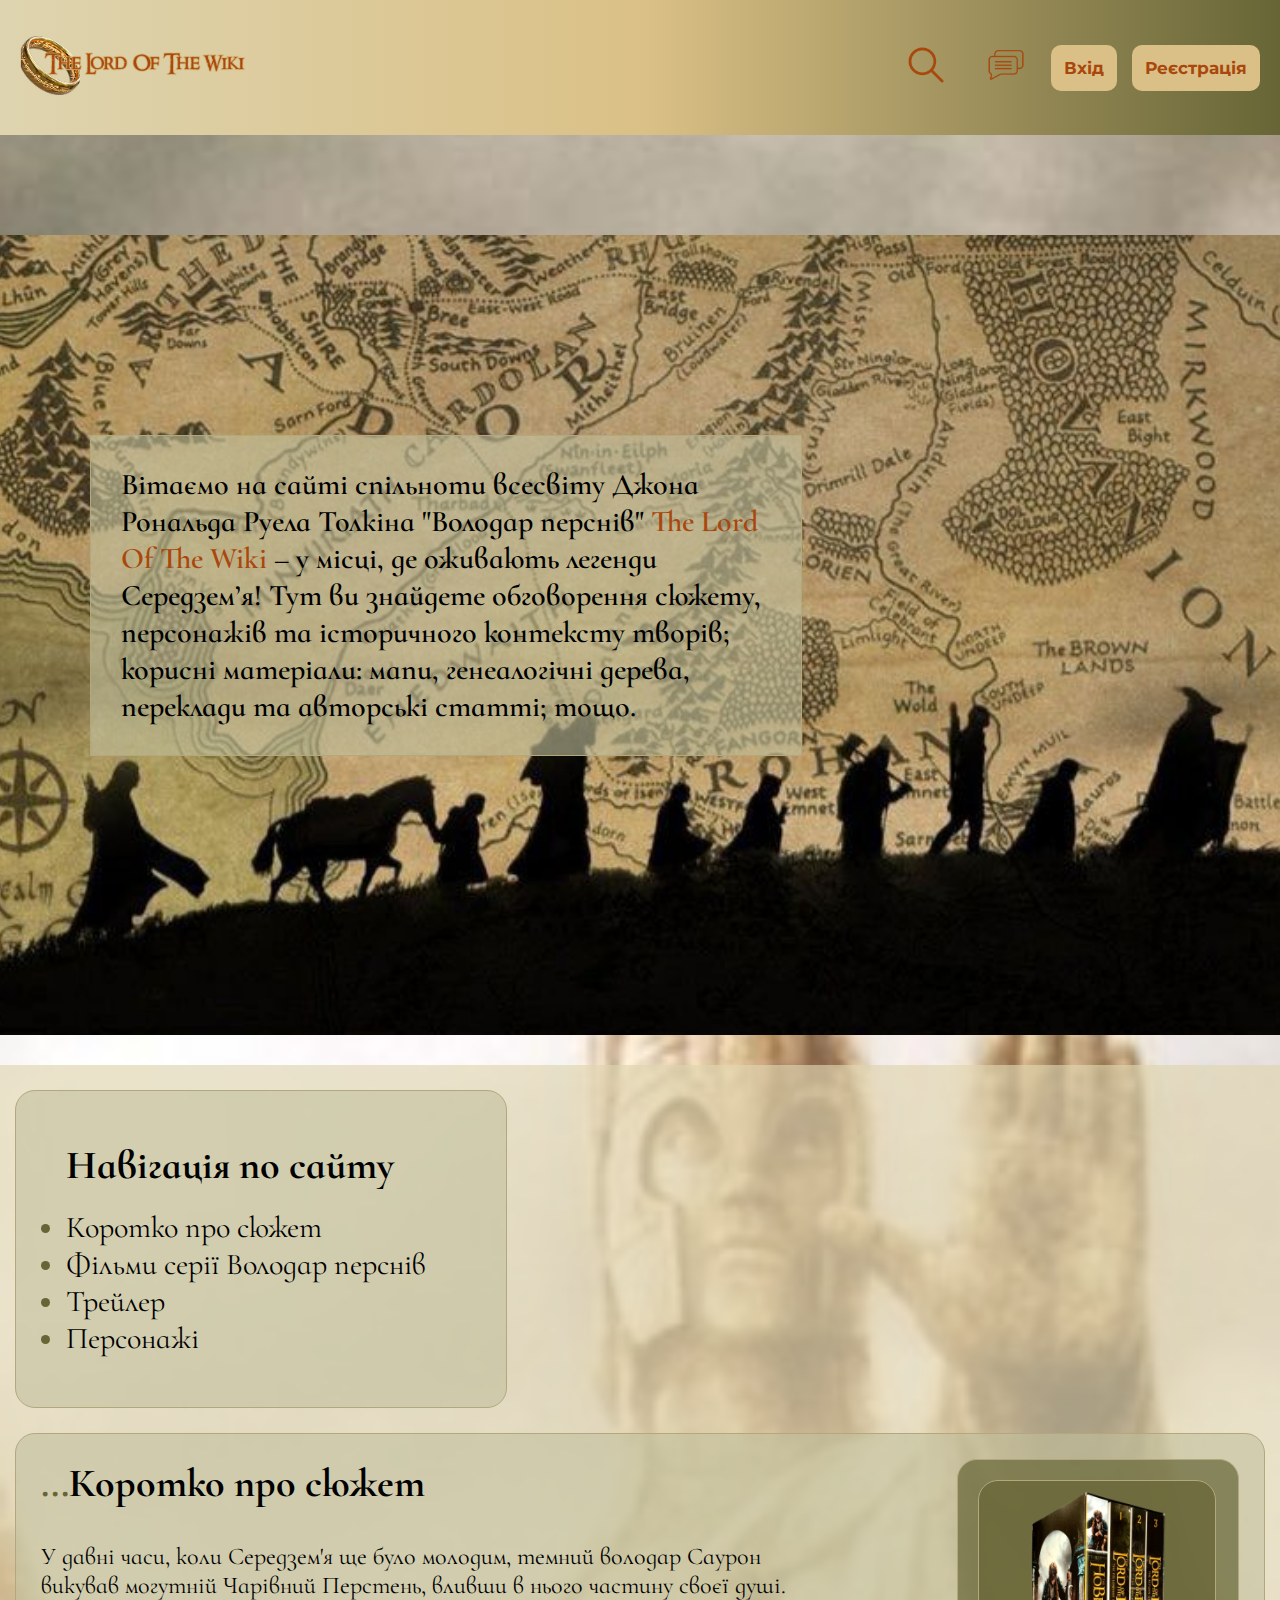
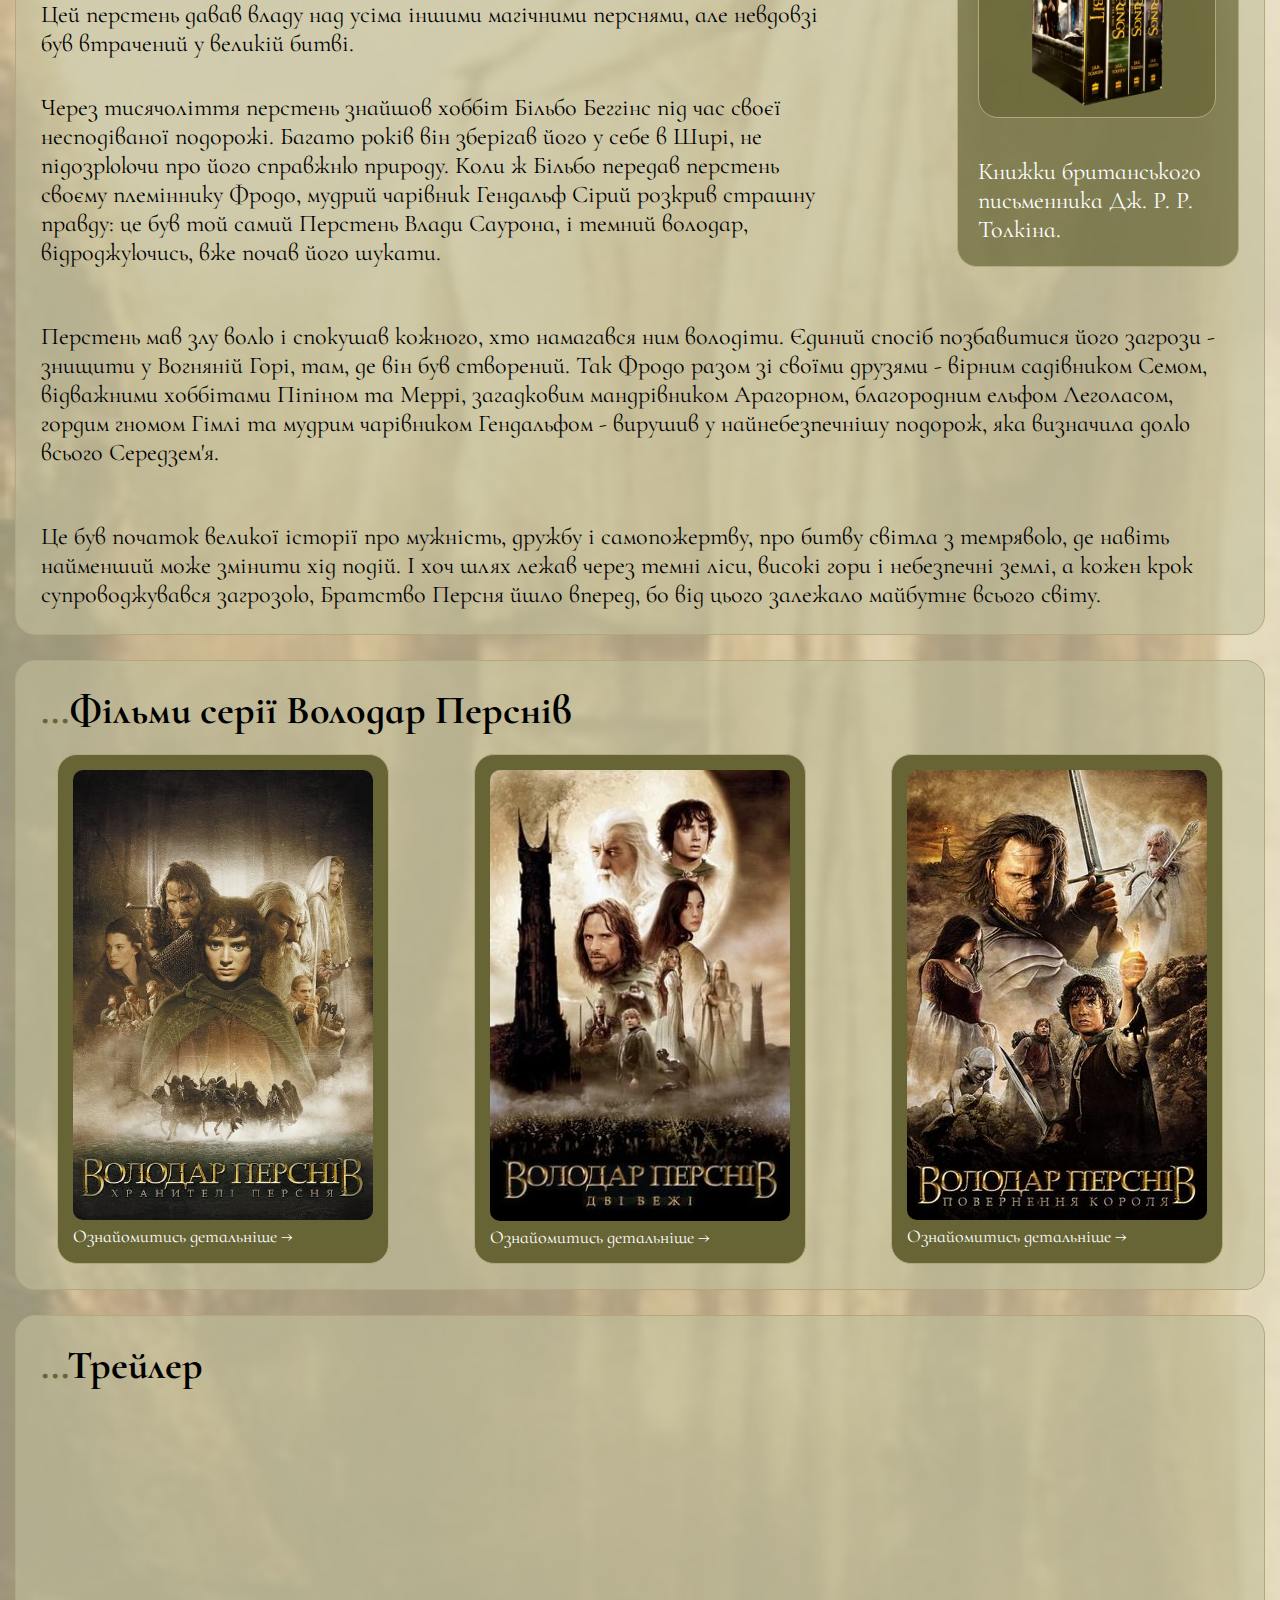
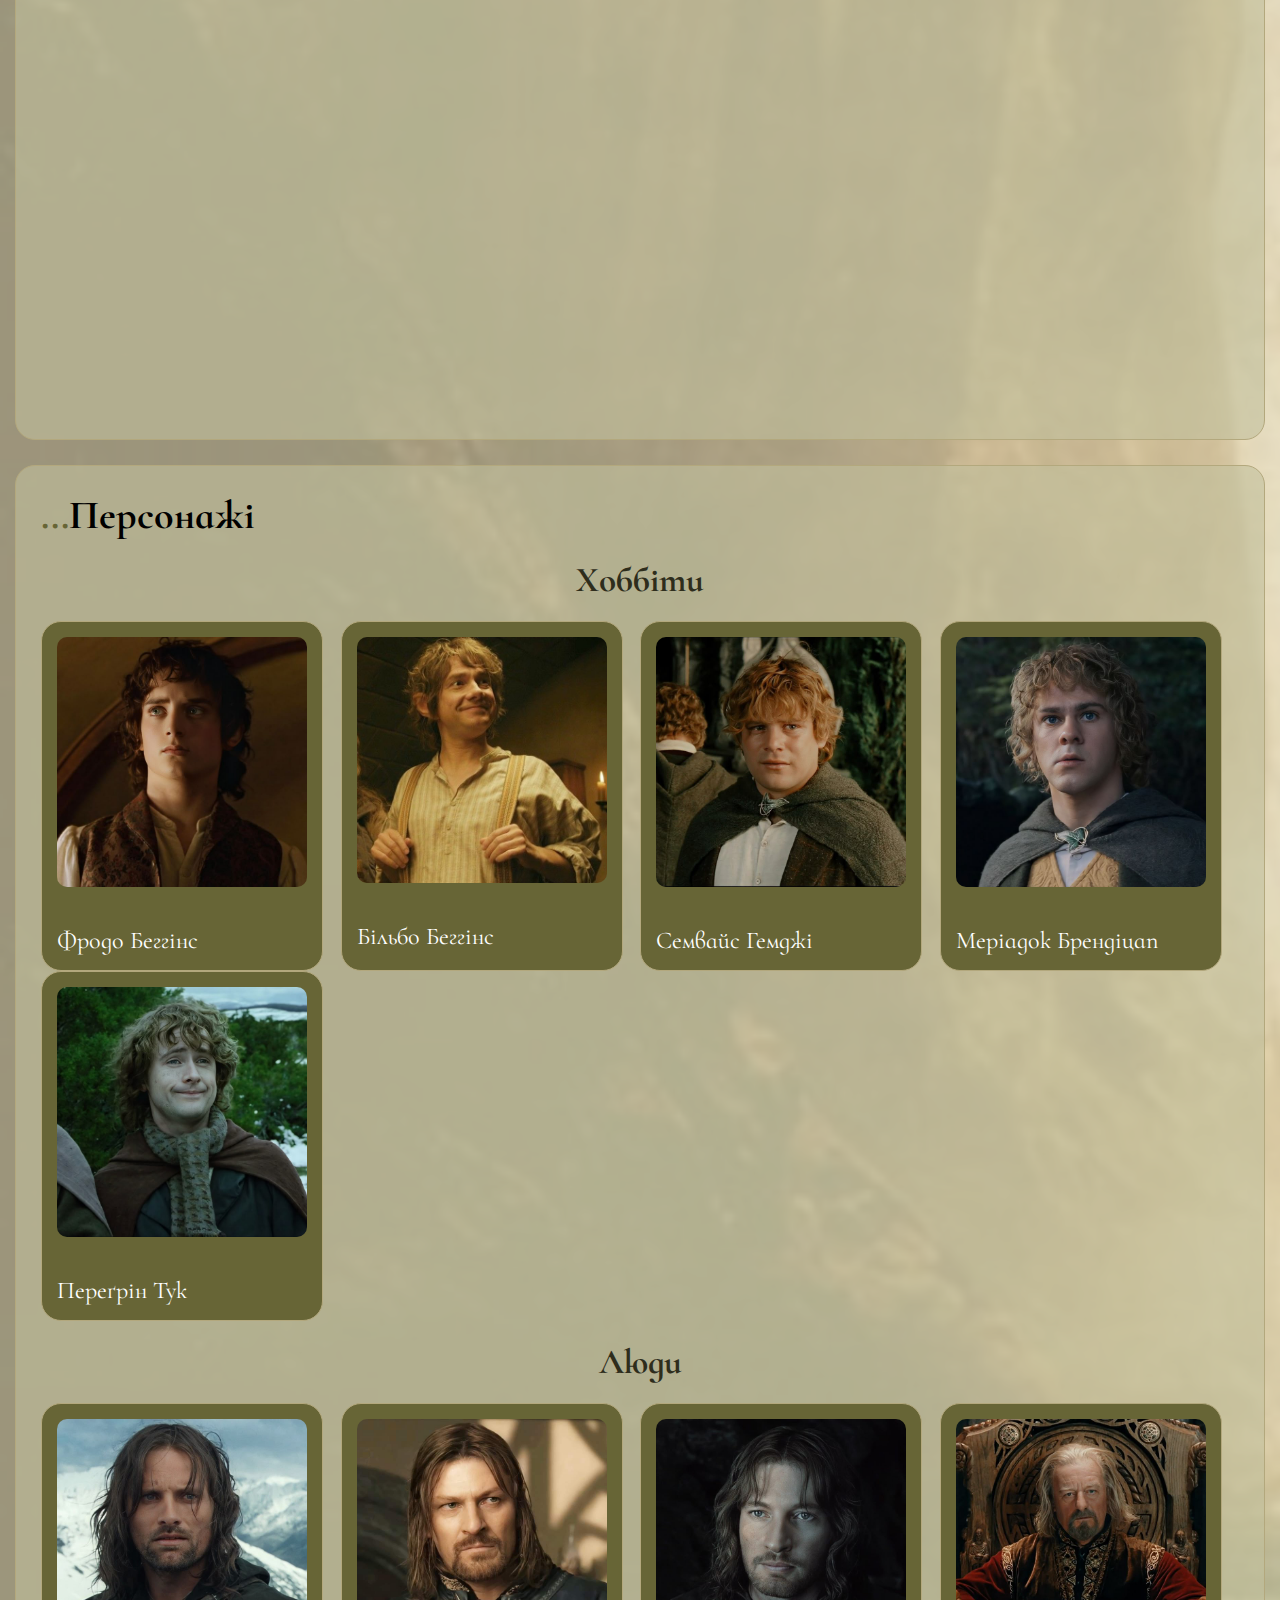
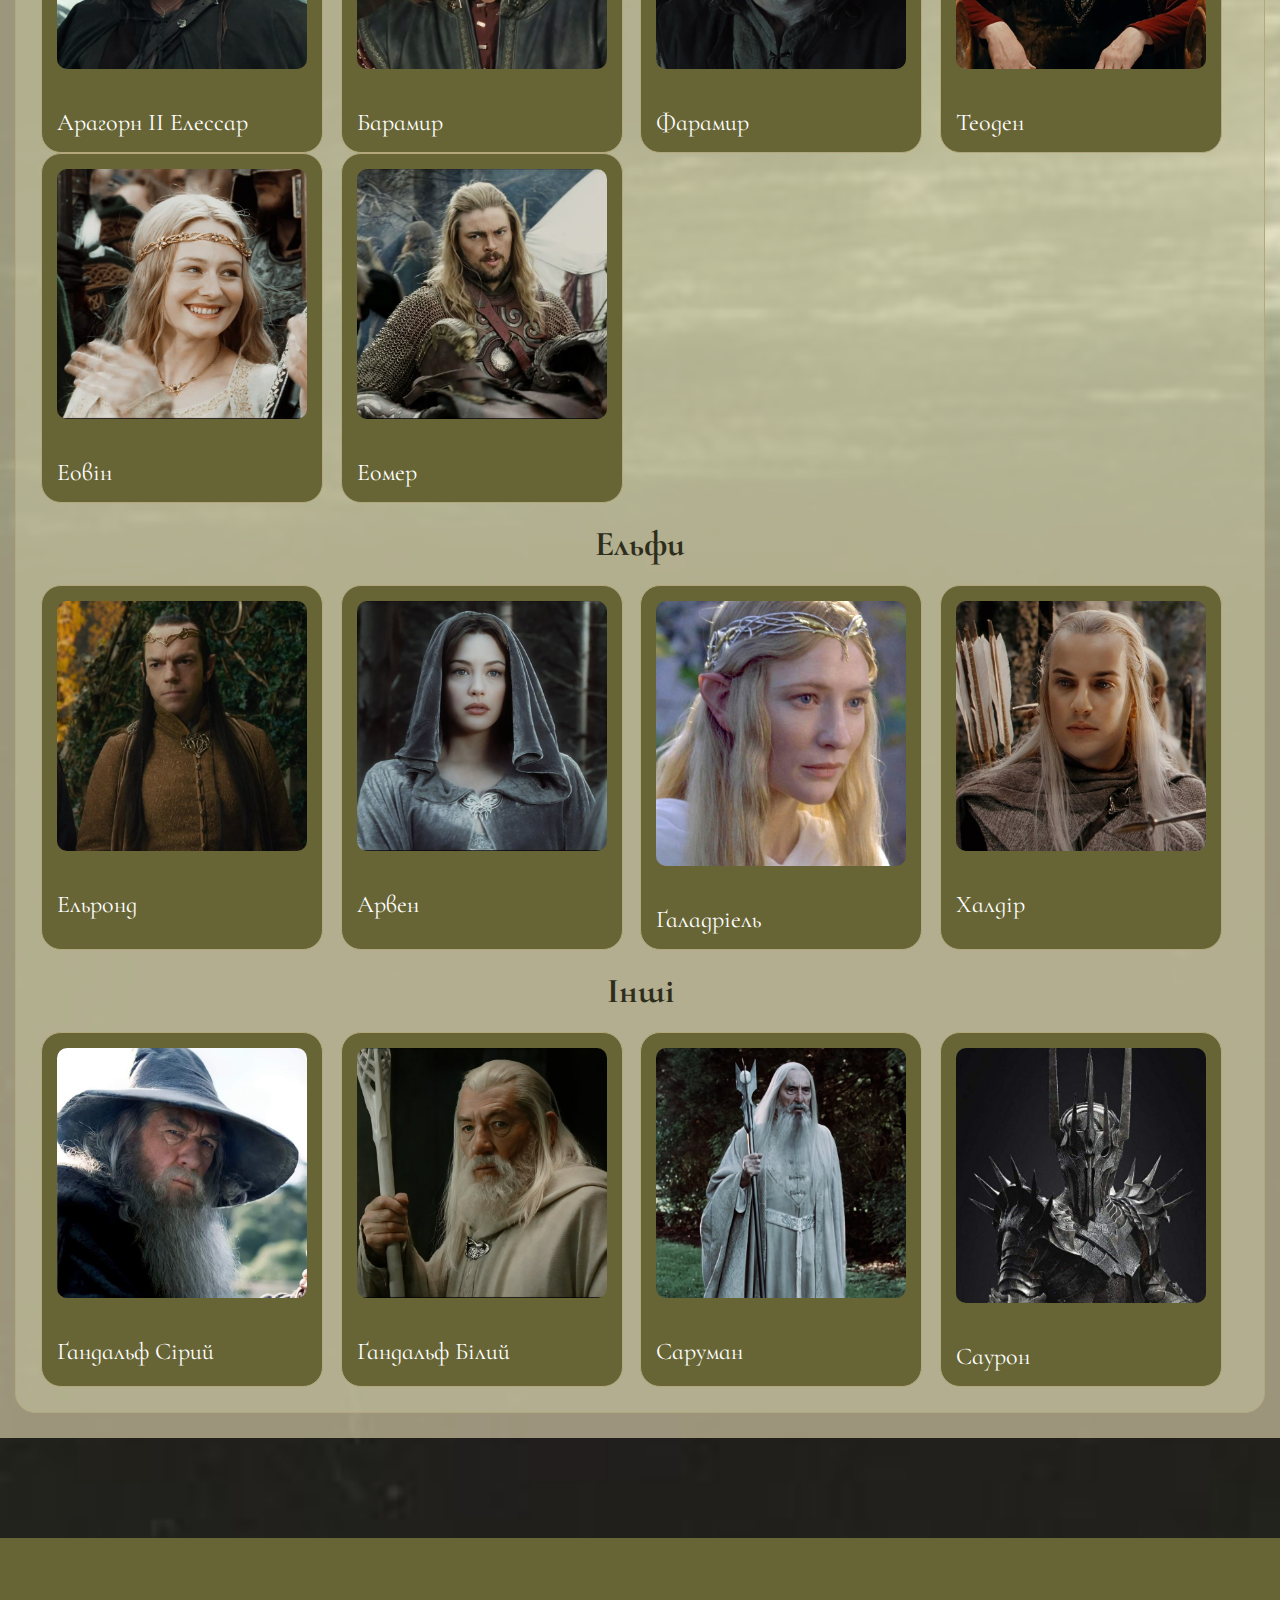
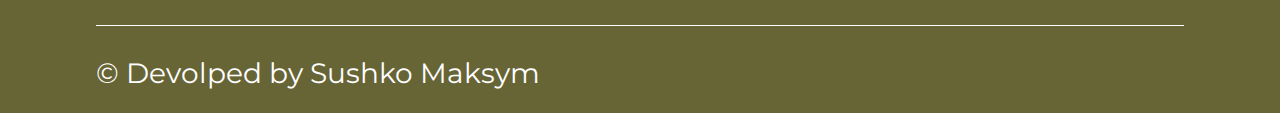
<file: index.html>
<!DOCTYPE html>
<html lang="en">
<head>
    <meta charset="UTF-8">
    <meta name="viewport" content="width=device-width, initial-scale=1.0">
    <title>The Lord Of The Wiki</title>
    <link rel="preconnect" href="https://fonts.googleapis.com">
    <link rel="preconnect" href="https://fonts.gstatic.com" crossorigin>
    <link href="https://fonts.googleapis.com/css2?family=Bebas+Neue&family=Calligraffitti&family=Cormorant+Infant:ital,wght@0,300..700;1,300..700&family=Montserrat:ital,wght@0,100..900;1,100..900&family=PT+Mono&family=Rubik+Dirt&family=Shafarik&display=swap" rel="stylesheet">
    <link rel="stylesheet" href="style.css" type="text/css">
</head>
<body>
    <header>
        <a href="index.html"><img src="img/logo.png" class="logo" alt="logo"></a>
        <div class="right-menu">
            <img src="img/search.png" alt="">
            <img src="img/comment.png" alt="">
            <a href="#">Вхід</a>
            <a href="#">Реєстрація</a>
        </div>
    </header>
    <main>
    <div class="present">
        <div class="present-text">
            <p>Вітаємо на сайті спільноти всесвіту Джона Рональда Руела Толкіна "Володар перснів" <span class="orange">The Lord Of The Wiki</span> – у місці, де оживають легенди Середзем’я! Тут ви знайдете обговорення сюжету, персонажів та історичного контексту творів; корисні матеріали: мапи, генеалогічні дерева, переклади та авторські статті; тощо.</p>
        </div>
    </div>
    <div class="content">
        <section class="navigation">
            <h1>Навігація по сайту</h1>
            <ul>
                <li><a href="#short">Коротко про сюжет</a></li>
                <li><a href="#films">Фільми серії Володар перснів</a></li>
                <li><a href="#trailer">Трейлер</a></li>
                <li><a href="#characters">Персонажі</a></li>
            </ul>
        </section>
        <div class="content-center">
            <section id="short" class="short">
                <div class="short-content">
                <div class="short-text">
                    <h1><span class="green">...</span>Коротко про сюжет</h1>
                    <p>У давні часи, коли Середзем'я ще було молодим, темний володар Саурон викував могутній Чарівний Перстень, вливши в нього частину своєї душі. Цей перстень давав владу над усіма іншими магічними перснями, але невдовзі був втрачений у великій битві.</p>
                    <p>Через тисячоліття перстень знайшов хоббіт Більбо Беггінс під час своєї несподіваної подорожі. Багато років він зберігав його у себе в Ширі, не підозрюючи про його справжню природу. Коли ж Більбо передав перстень своєму племіннику Фродо, мудрий чарівник Гендальф Сірий розкрив страшну правду: це був той самий Перстень Влади Саурона, і темний володар, відроджуючись, вже почав його шукати.</p>
                </div>
                <div class="aside">
                    <a href="img/6b8c3dc65a8a41ada5dee41ce12c9fe625dcc436.png"><img src="img/6b8c3dc65a8a41ada5dee41ce12c9fe625dcc436.png" alt=""></a>
                    <p>Книжки британського письменника Дж. Р. Р. Толкіна.</p>
                </div>
                </div>
                <p>Перстень мав злу волю і спокушав кожного, хто намагався ним володіти. Єдиний спосіб позбавитися його загрози - знищити у Вогняній Горі, там, де він був створений. Так Фродо разом зі своїми друзями - вірним садівником Семом, відважними хоббітами Піпіном та Меррі, загадковим мандрівником Арагорном, благородним ельфом Леголасом, гордим гномом Гімлі та мудрим чарівником Гендальфом - вирушив у найнебезпечнішу подорож, яка визначила долю всього Середзем'я.</p>
                <p>Це був початок великої історії про мужність, дружбу і самопожертву, про битву світла з темрявою, де навіть найменший може змінити хід подій. І хоч шлях лежав через темні ліси, високі гори і небезпечні землі, а кожен крок супроводжувався загрозою, Братство Персня йшло вперед, бо від цього залежало майбутнє всього світу.</p>
            </section>
            <section id="films" class="films">
                <h1><span class="green">...</span>Фільми серії Володар Перснів</h1>
                <div class="grid">
                    <div class="column">
                    <a href="#"><img src="img/Володар_перснів_Хранителі_персня.jpg" alt=""></a>
                    <a href="#">Ознайомитись детальніше →</a>
                </div>
                <div class="grid">
                    <div class="column">
                    <a href="#"><img src="img/Володар_перснів_Дві_вежі.jpg" alt=""></a>
                    <a href="#">Ознайомитись детальніше →</a>
                </div>
                <div class="grid">
                    <div class="column">
                    <a href="#"><img src="img/The_Return_of_the_King.jpg" alt=""></a>
                    <a href="#">Ознайомитись детальніше →</a>
                </div>
                </div>
            </section>
            <section id="trailer">
                <h1><span class="green">...</span>Трейлер</h1>
                <div class="iframe"><iframe width="1080" height="605" src="https://www.youtube.com/embed/uHt4lWmqMD8?si=ay_Nzz6hGsdyw5Vv" title="YouTube video player" frameborder="0" allow="accelerometer; autoplay; clipboard-write; encrypted-media; gyroscope; picture-in-picture; web-share" referrerpolicy="strict-origin-when-cross-origin" allowfullscreen></iframe></div>
            </section>
            <section id="characters" class="characters">
                <h1><span class="green">...</span>Персонажі</h1>
                <h2>Хоббіти</h2>
                <div class="characters-container">
                    <div class="characters-column">
                        <a href="img/frodo.jpg"><img src="img/frodo.jpg" alt=""></a>
                        <p>Фродо Беггінс</p>
                    </div>
                    <div class="characters-column">
                        <a href="img/bilbo.jpg"><img src="img/bilbo.jpg" alt=""></a>
                        <p>Більбо Беггінс</p>
                    </div>
                    <div class="characters-column">
                        <a href="img/sam.jpg"><img src="img/sam.jpg" alt=""></a>
                        <p>Семвайс Гемджі</p>
                    </div>
                    <div class="characters-column">
                        <a href="img/merriadoc.jpg"><img src="img/merriadoc.jpg" alt=""></a>
                        <p>Меріадок Брендіцап</p>
                    </div>
                    <div class="characters-column">
                        <a href="img/peregrin.jpg"><img src="img/peregrin.jpg" alt=""></a>
                        <p>Переґрін Тук</p>
                    </div>
                </div>
                <h2>Люди</h2>
                <div class="characters-container">
                    <div class="characters-column">
                        <a href="img/aragorn.jpg"><img src="img/aragorn.jpg" alt=""></a>
                        <p>Арагорн ІІ Елессар</p>
                    </div>
                    <div class="characters-column">
                        <a href="img/boromir.jpg"><img src="img/boromir.jpg" alt=""></a>
                        <p>Барамир</p>
                    </div>
                    <div class="characters-column">
                        <a href="img/faramir.jpg"><img src="img/faramir.jpg" alt=""></a>
                        <p>Фарамир</p>
                    </div>
                    <div class="characters-column">
                        <a href="img/theoden.jpg"><img src="img/theoden.jpg" alt=""></a>
                        <p>Теоден</p>
                    </div>
                    <div class="characters-column">
                        <a href="img/eowyn.jpg"><img src="img/eowyn.jpg" alt=""></a>
                        <p>Еовін</p>
                    </div>
                    <div class="characters-column">
                        <a href="img/eomer.jpg"><img src="img/eomer.jpg" alt=""></a>
                        <p>Еомер</p>
                    </div>
                </div>
                <h2>Ельфи</h2>
                <div class="characters-container">
                    <div class="characters-column">
                        <a href="img/elrond.jpg"><img src="img/elrond.jpg" alt=""></a>
                        <p>Ельронд</p>
                    </div>
                    <div class="characters-column">
                        <a href="img/arwen.jpg"><img src="img/arwen.jpg" alt=""></a>
                        <p>Арвен</p>
                    </div>
                    <div class="characters-column">
                        <a href="img/galadriel.jpg"><img src="img/galadriel.jpg" alt=""></a>
                        <p>Ґаладріель</p>
                    </div>
                    <div class="characters-column">
                        <a href="img/haldir.jpg"><img src="img/haldir.jpg" alt=""></a>
                        <p>Халдір</p>
                    </div>
                    </div>
                    <h2>Інші</h2>
                    <div class="characters-container">
                    <div class="characters-column">
                        <a href="img/gandalf.jpg"><img src="img/gandalf.jpg" alt=""></a>
                        <p>Ґандальф Сірий</p>
                    </div>
                    <div class="characters-column">
                        <a href="img/gandalf white.jpg"><img src="img/gandalf white.jpg" alt=""></a>
                        <p>Ґандальф Білий</p>
                    </div>
                    <div class="characters-column">
                        <a href="img/saruman.jpg"><img src="img/saruman.jpg" alt=""></a>
                        <p>Саруман</p>
                    </div>
                    <div class="characters-column">
                        <a href="img/sauron.jpg"><img src="img/sauron.jpg" alt=""></a>
                        <p>Саурон</p>
                    </div>
                    </div>
            </section>
        </div>
    </div>    
    </main>
    <footer>
        <div class="line-div">
        <p>© Devolped by Sushko Maksym</p>
    </footer>
</body>
</html>
</file>
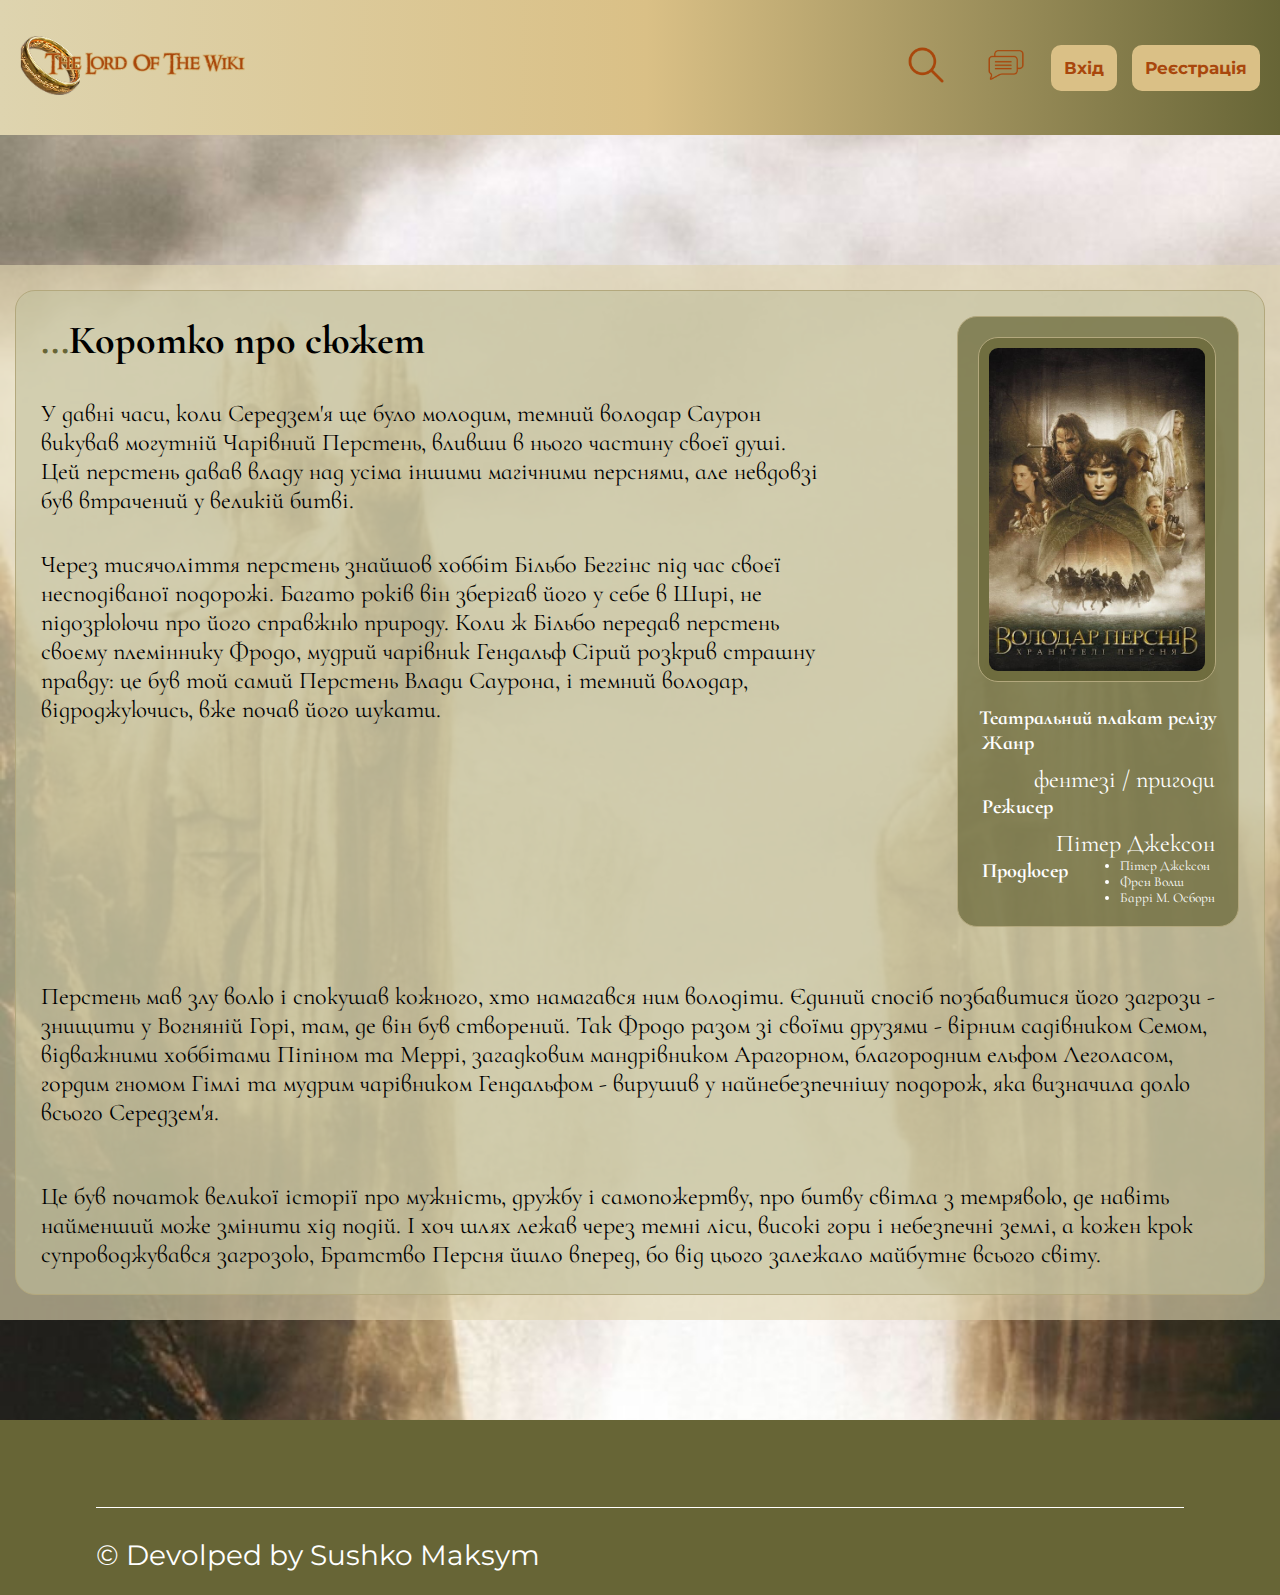
<file: 1.html>
<!DOCTYPE html>
<html lang="en">
<head>
    <meta charset="UTF-8">
    <meta name="viewport" content="width=device-width, initial-scale=1.0">
    <title>Головна</title>
    <link rel="preconnect" href="https://fonts.googleapis.com">
    <link rel="preconnect" href="https://fonts.gstatic.com" crossorigin>
    <link href="https://fonts.googleapis.com/css2?family=Bebas+Neue&family=Calligraffitti&family=Cormorant+Infant:ital,wght@0,300..700;1,300..700&family=Montserrat:ital,wght@0,100..900;1,100..900&family=PT+Mono&family=Rubik+Dirt&family=Shafarik&display=swap" rel="stylesheet">
    <link rel="stylesheet" href="style.css" type="text/css">
</head>
<body>
    <header>
        <a href="index.html"><img src="img/logo.png" class="logo" alt="logo"></a>
        <div class="right-menu">
            <img src="img/search.png" alt="">
            <img src="img/comment.png" alt="">
            <a href="#">Вхід</a>
            <a href="#">Реєстрація</a>
        </div>
    </header>
    <main>
    <div class="content">
        <div class="content-center">
            <section id="short" class="short">
                <div class="short-content">
                <div class="short-text">
                    <h1><span class="green">...</span>Коротко про сюжет</h1>
                    <p>У давні часи, коли Середзем'я ще було молодим, темний володар Саурон викував могутній Чарівний Перстень, вливши в нього частину своєї душі. Цей перстень давав владу над усіма іншими магічними перснями, але невдовзі був втрачений у великій битві.</p>
                    <p>Через тисячоліття перстень знайшов хоббіт Більбо Беггінс під час своєї несподіваної подорожі. Багато років він зберігав його у себе в Ширі, не підозрюючи про його справжню природу. Коли ж Більбо передав перстень своєму племіннику Фродо, мудрий чарівник Гендальф Сірий розкрив страшну правду: це був той самий Перстень Влади Саурона, і темний володар, відроджуючись, вже почав його шукати.</p>
                </div>
                <div class="aside">
                    <a href="img/Володар_перснів_Хранителі_персня.jpg"><img src="img/Володар_перснів_Хранителі_персня.jpg" alt=""></a>
                    <h1>Театральний плакат релізу</h1>
                    <div class="aside-info">
                            <div>
                                <h2>Жанр</h2>
                                <p>фентезі / пригоди</p>
                            </div>
                            <div>
                                <h2>Режисер</h2>
                                <p>Пітер Джексон</p>
                            </div>
                            <div>
                                <h2>Продюсер</h2>
                                <ul>
                                    <li>Пітер Джексон</li>
                                    <li>Френ Волш</li>
                                    <li>Баррі М. Осборн</li>
                                </ul>
                            </div>
                    </div>
                </div>
                </div>
                <p>Перстень мав злу волю і спокушав кожного, хто намагався ним володіти. Єдиний спосіб позбавитися його загрози - знищити у Вогняній Горі, там, де він був створений. Так Фродо разом зі своїми друзями - вірним садівником Семом, відважними хоббітами Піпіном та Меррі, загадковим мандрівником Арагорном, благородним ельфом Леголасом, гордим гномом Гімлі та мудрим чарівником Гендальфом - вирушив у найнебезпечнішу подорож, яка визначила долю всього Середзем'я.</p>
                <p>Це був початок великої історії про мужність, дружбу і самопожертву, про битву світла з темрявою, де навіть найменший може змінити хід подій. І хоч шлях лежав через темні ліси, високі гори і небезпечні землі, а кожен крок супроводжувався загрозою, Братство Персня йшло вперед, бо від цього залежало майбутнє всього світу.</p>
            </section>
        </div>
    </div>    
    </main>
    <footer>
        <div class="line-div">
        <p>© Devolped by Sushko Maksym</p>
    </footer>
</body>
</html>
</file>
<file: style.css>
* {
    margin: 0%;
    padding: 0%;
}
header {
    background: linear-gradient(90deg, #ded4af, #dac086 50.48%, #676536);
    display: flex;
    justify-content: space-between;
    align-items: center;
    padding: 20px;
    height: 95px;
}
.logo {
    width: 225px;
    transition: transform 0.3s;
}
.logo:hover {
    transform: scale(1.05);
}
.right-menu {
    display: flex;
    align-items: flex-start;
}
.right-menu img {
    width: 40px;
    margin-left: 30px;
    margin-right: 10px;
}
.right-menu a {
    font-family: montserrat;
    font-size: 17px;
    font-weight: bold;
    background-color: #dac086;
    margin-left: 15px;
    padding: 13px;
    text-decoration: none;
    border-radius: 10px;
    color: #A9470C;
}
.right-menu a:hover {
    background-color: white;
}
body {
    background-image: url("img/3be37c8a9f5e2c5d1eb03cf116ac306364568aa6.png");
    background-repeat: no-repeat;
    background-size: cover;
}
main {
    display: flex;
    flex-direction: column;
    align-items: center;
    justify-content: center;
    margin: 100px;
    font-family: 'Cormorant Infant';
}
.content {
    margin-top: 30px;
    width: 1300px;
    height: auto;
    background: rgba(222, 212, 175, 0.65);
}
.present {
    width: 1300px;
    height: 800px;
    background-image: url('img/600478b0bb1e2bdeaa9c12a72e606718bf85528b.png');
    background-repeat: no-repeat;
    background-size: cover;
}
.present-text {
    border: 1px solid #B3A87D;
    background: rgba(193, 192, 157, 0.60);
    width: 650px;
    font-size: 30px;
    padding: 30px;
    margin-left: 100px;
    margin-top: 200px;
    font-weight: 600;
}
.orange {
    color: #A9470C;
}
.green {
    color: #676536;
}
.navigation {
    width: 30%;
    padding: 50px;
    margin: 25px;
}
.navigation li {
    font-size: 30px;
    color: #676536;
}
.navigation a {
    text-decoration: none;
    color: black;
}
.navigation a:hover {
    color: #A9470C;
}
section {
    background-color: rgba(193, 192, 157, 0.6);
    border: 1px solid #b3a87d;
    display: flex;
    flex-direction: column;
    gap: 20px;
    border-radius: 20px;
    padding: 25px;
    margin: 25px;
}
section p {
    margin-top: 35px;
    font-size: 24px;
}
section h1 {
    font-size: 40px;
    font-weight: 1000;
}
.short-text {
    width: 65%;
}
.aside {
    width: 20%;
    background-color: rgba(103, 101, 54, 0.7);
    border: 1px solid #b3a87d;
    border-radius: 20px ;
    padding: 20px;
    font-size: 13.5px;
    color: white;
    display: flex;
    align-items: center;
    flex-direction: column;
}
.aside h1 {
    font-size: 20px;
    margin-top: 20px;
}
.aside img {
    width: 90%;
    background-color: rgba(103, 101, 54, 0.7);
    border: 1px solid #b3a87d;
    border-radius: 20px;
    padding: 10px;
    transition: transform 0.3s;
}
.aside img:hover {
    transform: scale(1.02);    
}
.aside-info div {
    display: flex;
    justify-content: space-between;
}
.short-content {
    display: flex;
    justify-content: space-between;
}
.grid {
    display: flex;
    justify-content: center;
    flex-direction: row;
    gap: 85px;
}
.column {
    width: 300px;
    background-color: #676536;
    border: 1px solid #b3a87d;
    border-radius: 20px ;
    padding: 15px;
    font-size: 13.5px;
    color: white;
}
.column img {
    width: 300px;
    border-radius: 10px;
    transition: transform 0.3s;
}
.column img:hover {
    transform: scale(1.02);    
}
.column a {
    text-decoration: none;
    color: white;
    font-size: 18px;
    margin-bottom: 15px;

}
.iframe {
    display: flex;
    justify-content: center;
}
.characters h2 {
    font-size: ;
}
.characters-container {
    display: grid;
    grid-template-columns: 1fr 1fr 1fr 1fr;
}
.characters-column {
    width: 250px;
    background-color: #676536;
    border: 1px solid #b3a87d;
    border-radius: 20px ;
    padding: 15px;
    font-size: 13.5px;
    color: white;
}
.characters h2 {
    text-align: center;
    font-size: 35px;
    color: #2e2d1c;
    font-weight: 1000;
}
.characters-column img {
    width: 250px;
    border-radius: 10px;
    transition: transform 0.3s;
}
.characters-column img:hover {
    transform: scale(1.02);    
}
footer {
    background-color: #676536;
    height: 175px;
    display: flex;
    align-items: center;
    flex-direction: row;
    gap: 30px;
    justify-content: center;
}
.line-div {
    width: 85%;
    position: relative;
    border-top: 1px solid #fff;
    box-sizing: border-box;
    height: 1px;
}
footer p {
    font-size: 28px;
    font-family: montserrat;
    margin-top: 30px;
    color: white;
    font-weight: 400;
}
</file>
